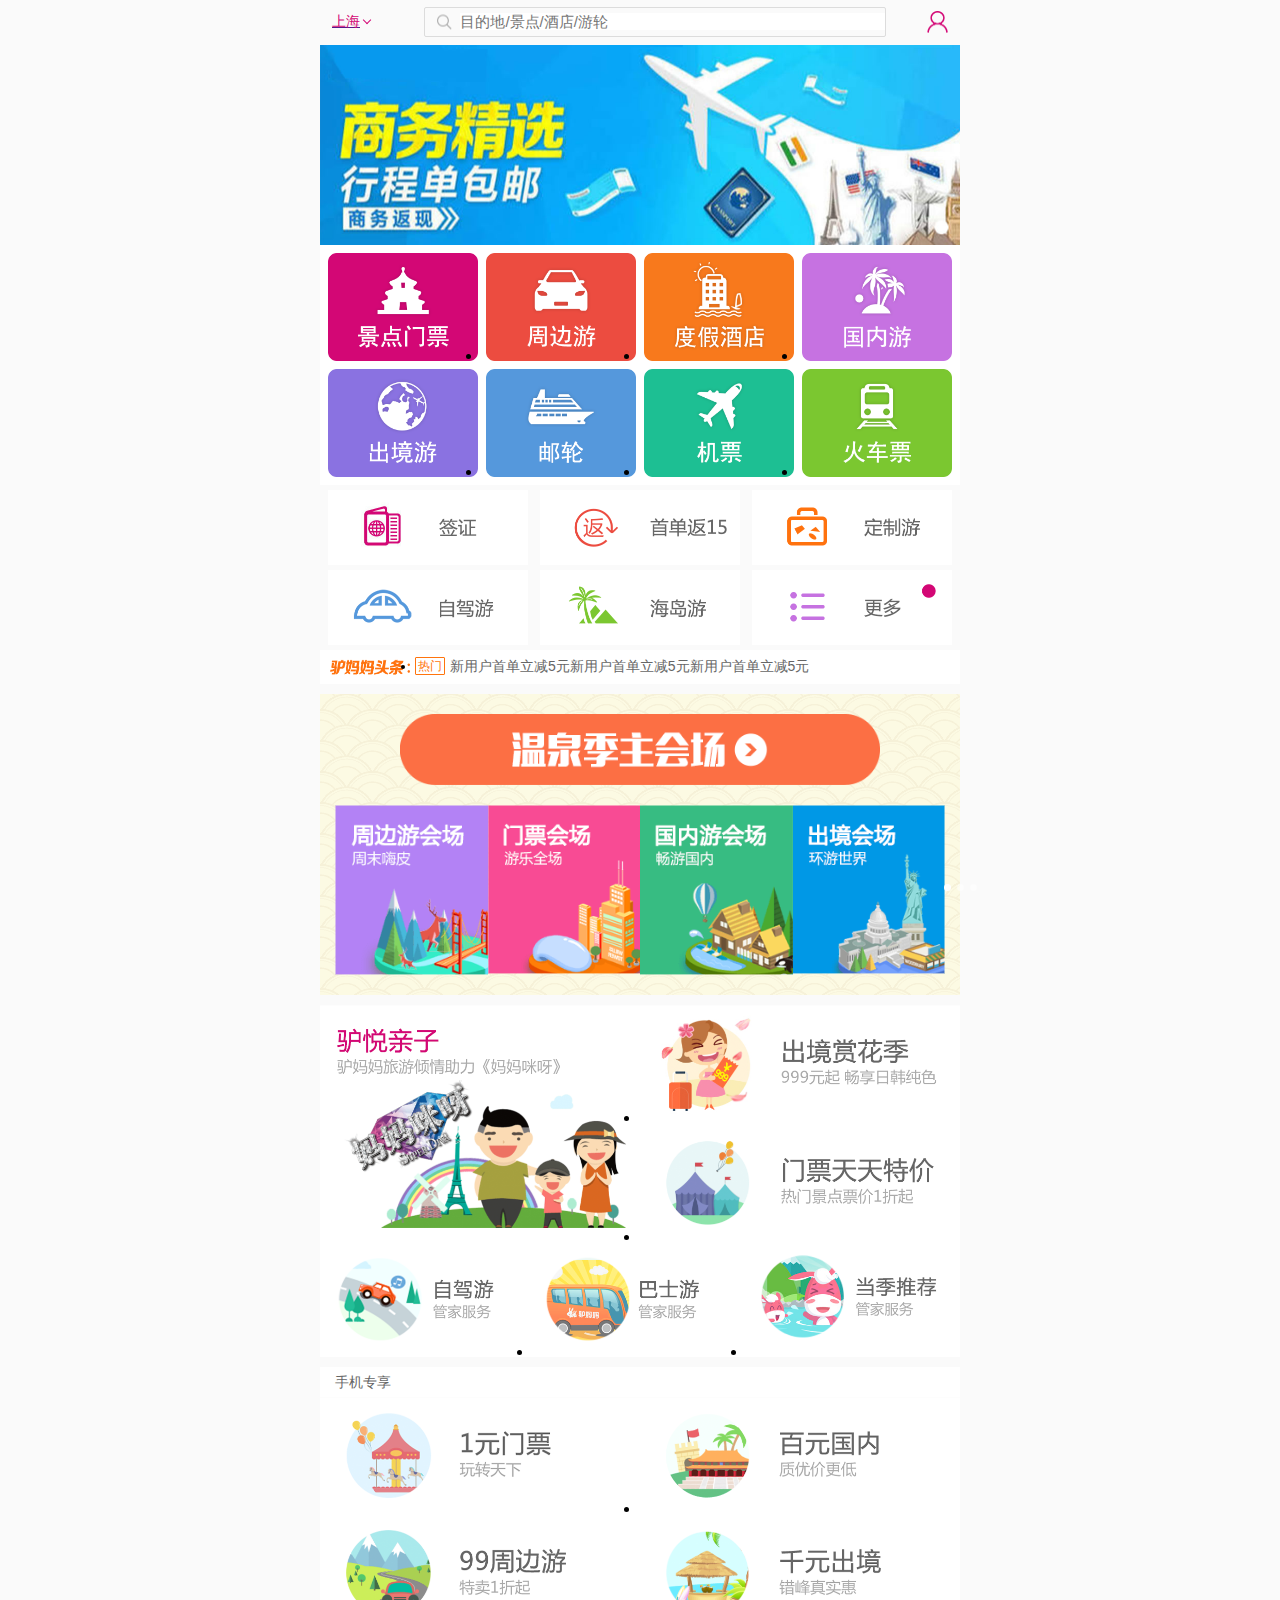
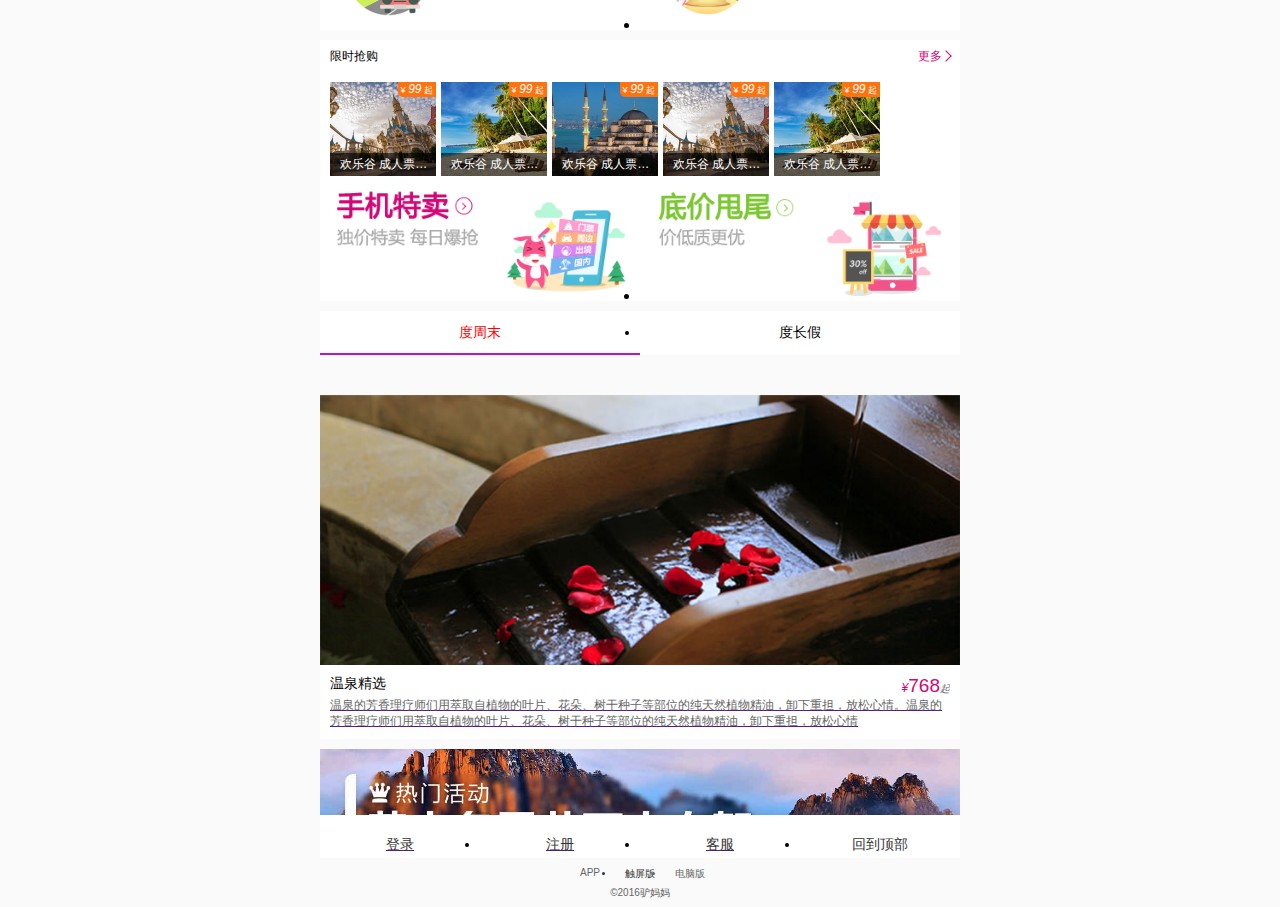
<file: index.html>
<!DOCTYPE HTML>
<html>
<head>
    <meta charset="utf-8">
    <title>驴妈妈无线官网-景区门票_自助游_旅游度假_酒店预订</title>
    <meta name="Keywords" content="驴妈妈无线,景区门票,旅游度假"/>
    <meta name="Description" content="驴妈妈无线官网:支持手机快捷预订景区门票,自助游线路,全国酒店,豪华邮轮等各种旅游产品.(中国最领先的在线旅游预订服务商!)"/>
    <meta content="initial-scale=1.0,user-scalable=no,maximum-scale=1,width=device-width" name="viewport">
    <meta name="baidu-tc-cerfication" content="70e91d9156558b74286c45bf640cff9e"/>
    <meta name="apple-mobile-web-app-status-bar-style" content="blank"/>
    <meta http-equiv="Cache-Control" content="no-transform " />
    <meta http-equiv="Cache-Control" content="no-siteapp" />
    <link rel="alternate" type="application/vnd.wap.xhtml+xml" media="handheld" href="target"/>
    <link rel="apple-touch-icon" href="http://pic.lvmama.com/img/mobile/touch/img/lvmama_v1_png.png"/>
    <link rel="apple-touch-icon" sizes="72x72" href="http://pic.lvmama.com/img/mobile/touch/img/lvmama_v1_png.png"/>
    <link rel="apple-touch-icon" sizes="114x114" href="http://pic.lvmama.com/img/mobile/touch/img/lvmama_v1_png.png"/>
    <link rel="apple-touch-icon" sizes="144x144" href="http://pic.lvmama.com/img/mobile/touch/img/lvmama_v1_png.png"/>
    <link rel="stylesheet" href="http://pic.lvmama.com/mobile/css/v7/static/global.css?v=20150319">
    <link rel="stylesheet" href="js/plugins/lazyLoad/1.0/code.min.css">
    <link rel="stylesheet" href="css/index.css">
</head>
<body>
    <div id="content">
        <div class="index-header">
            <div class="address">
                <a href=""><span>上海</span></a>
            </div>
            <div class="search">
                <input type="text" placeholder="目的地/景点/酒店/游轮">
            </div>            
            <div class="myself">
                <a href=""><span></span></a>
            </div>
        </div>
        <div class="banner">
            <div class="swiper-main" >
                <div class="swiper-container swiper-container1" id="mySwipe">
                    <div class="swiper-wrapper">
                        <div class="swiper-slide">
                            <a href="javascript;">
                                <div class="img-wrap"><img src="img/banner.jpg" alt=""></div>
                            </a>
                        </div>
                        <div class="swiper-slide">
                            <a href="javascript;">
                                <div class="img-wrap"><img src="img/banner.jpg" alt=""></div>
                            </a>
                        </div>
                        <div class="swiper-slide" >
                            <a href="javascript;">
                                <div class="img-wrap"><img src="img/banner.jpg" alt=""></div>
                            </a>
                        </div>
                    </div>
                </div>
                <div class="pagination"></div>
            </div>
        </div>
        <section class="index">
            <div class="fenlei1 bd">
                <ul>
                    <li><a href=""><img src="img/fenlei1-1.png" alt=""></a></li>
                    <li><a href=""><img src="img/fenlei1-2.png" alt=""></a></li>
                    <li><a href=""><img src="img/fenlei1-3.png" alt=""></a></li>
                    <li><a href=""><img src="img/fenlei1-4.png" alt=""></a></li>
                    <li><a href=""><img src="img/fenlei1-5.png" alt=""></a></li>
                    <li><a href=""><img src="img/fenlei1-6.png" alt=""></a></li>
                    <li><a href=""><img src="img/fenlei1-7.png" alt=""></a></li>
                    <li><a href=""><img src="img/fenlei1-8.png" alt=""></a></li>
                </ul>
            </div>
            <div class="fenlei2">
                <ul>
                    <li><a href=""><img src="img/fenlei2-1.png" alt=""></a></li>
                    <li><a href=""><img src="img/fenlei2-2.png" alt=""></a></li>
                    <li><a href=""><img src="img/fenlei2-3.png" alt=""></a></li>
                    <li><a href=""><img src="img/fenlei2-4.png" alt=""></a></li>
                    <li><a href=""><img src="img/fenlei2-5.png" alt=""></a></li>
                    <li class="more"><a href="more.html"><img src="img/fenlei2-6.png" alt=""></a></li>
                </ul>
            </div>
            <div class="toutiao bd">
                <img src="img/toutiao.png" alt="">                              
                <div class="scroll-bar" id="box">
                    <ul>
                        <li><a href=""><span>热门</span><p>新用户首单立减5元新用户首单立减5元新用户首单立减5元</p></a></li>
                        <li><a href=""><span>推荐</span><p>新用户首单立减5元新用户首单立减5元</p></a></li>
                        <li><a href=""><span>最新</span><p>新用户首单立减5元新用户首单立减5元新用户首单立减5元</p></a></li>
                        <li><a href=""><span>推荐</span><p>新用户首单立减5元新用户首单立减5元</p></a></li>
                        <li><a href=""><span>最新</span><p>新用户首单立减5元</p></a></li>
                        <li><a href=""><span>推荐</span><p>新用户首单立减5元新用户首单立减5元</p></a></li>
                        <li><a href=""><span>活动</span><p>新用户首单立减5元</p></a></li>
                        <li><a href=""><span>推荐</span><p>新用户首单立减5元新用户首单立减5元</p></a></li>
                    </ul>
                </div>
            </div>
        </section>

        <div class="huichang bd">
            <!-- <div class="show1">
                <div class="main-huichang"><a href=""><img src="img/wqhc1.png" alt=""></a></div>                
            </div> -->
            <!-- <div class="show2">
                <div class="main-huichang"><a href=""><img src="img/wqhc2.png" alt=""></a></div>
                <div class="branch-huichang">
                    <a href=""><img src="img/huichang2-1.png"></a>
                    <a href=""><img src="img/huichang2-2.png"></a>
                </div>                
            </div> -->
            <div class="show3">
                <div class="main-huichang"><a href=""><img src="img/wqhc2.png" alt=""></a></div>
                <div class="branch-huichang">
                    <a href=""><img src="img/huichang1-1.png"></a>
                    <a href=""><img src="img/huichang1-2.png"></a>
                    <a href=""><img src="img/huichang1-3.png"></a>
                    <a href=""><img src="img/huichang1-4.png"></a>
                </div>                
            </div>
        </div>
        <div class="custom-module bd">
            <ul class="top-module bd">
                <li class="bd"><a href=""><div class="img-wrap"><img src="img/md2-1.png" alt=""></div></a></li>
                <li class="bd"><a href=""><div class="img-wrap"><img src="img/md2-2.png" alt=""></div></a></li>
                <li class="bd"><a href=""><div class="img-wrap"><img src="img/md2-3.png" alt=""></div></a></li>
            </ul>
            <ul class="bottom-module">
                <li class="bd"><a href=""><div class="img-wrap"><img src="img/md2-4.png" alt=""></div></a></li>
                <li class="bd"><a href=""><div class="img-wrap"><img src="img/md2-5.png" alt=""></div></a></li>
                <li class="bd"><a href=""><div class="img-wrap"><img src="img/md2-6.png" alt=""></div></a></li>
            </ul>
        </div>
        <div class="mp-vip bd">
            <div class="title bd">手机专享</div>
            <ul>
                <li class="bd"><a href=""><div class="img-wrap"><img src="img/md1-1.png" alt=""></div></a></li>
                <li class="bd"><a href=""><div class="img-wrap"><img src="img/md1-2.png" alt=""></div></a></li>
                <li class="bd"><a href=""><div class="img-wrap"><img src="img/md1-3.png" alt=""></div></a></li>
                <li class="bd"><a href=""><div class="img-wrap"><img src="img/md1-4.png" alt=""></div></a></li>
            </ul>
        </div>
        <div class="qianggou">
            <div class="title bd">
                <p>限时抢购</p>
                <a href=""><span>更多</span></a>
            </div>
            <div class="custom">
                <div class="prd-list">
                    <div class="huadong">
                        <a href="">
                            <div class="img-wrap"><img src="img/qianggou1.png" alt=""></div>
                            <div class="price">&yen;&nbsp;<i>99</i>&nbsp;<span>起</span></div>
                            <div class="name">欢乐谷 成人票成人票成人票</div>
                        </a>
                        <a href="">
                            <div class="img-wrap"><img src="img/qianggou2.png" alt=""></div>
                            <div class="price">&yen;&nbsp;<i>99</i>&nbsp;<span>起</span></div>
                            <div class="name">欢乐谷 成人票成人票成人票</div>
                        </a>
                        <a href="">
                            <div class="img-wrap"><img src="img/qianggou3.png" alt=""></div>
                            <div class="price">&yen;&nbsp;<i>99</i>&nbsp;<span>起</span></div>
                            <div class="name">欢乐谷 成人票成人票成人票</div>
                        </a>
                        <a href="">
                            <div class="img-wrap"><img src="img/qianggou1.png" alt=""></div>
                            <div class="price">&yen;&nbsp;<i>99</i>&nbsp;<span>起</span></div>
                            <div class="name">欢乐谷 成人票成人票成人票</div>
                        </a>
                        <a href="">
                            <div class="img-wrap"><img src="img/qianggou2.png" alt=""></div>
                            <div class="price">&yen;&nbsp;<i>99</i>&nbsp;<span>起</span></div>
                            <div class="name">欢乐谷 成人票成人票成人票</div>
                        </a>
                    </div>                    
                </div>
            </div>
            <div class="hot-activity bd">
                <ul>
                    <li class="bd"><a href=""><div class="img-wrap"><img src="img/hot1.png" alt=""></div></a></li>
                    <li class="bd"><a href=""><div class="img-wrap"><img src="img/hot2.png" alt=""></div></a></li>
                </ul>
            </div>
        </div>
        <div class="tablist bd">
            <nav>
                <ul class="tab-title">
                    <li id="weekend" class="tab_style"><span>度周末</span></li>
                    <li id="holiday"><span>度长假</span></li>
                </ul>
            </nav>
            <section>
                <article class="tabChange" id="show_week">
                    <a href="">
                        <div class="pro-module bd">
                            <div class="img-wrap">
                                <img src="img/prd1.jpg" alt="" data-lazy-url="img/prd1.jpg">
                            </div>
                            <div class="msg">
                                <div class="summary">
                                    <p>温泉精选</p>
                                    <span><i>&yen;</i>768<i>起</i></span>
                                </div>
                                <p class="bewrite">温泉的芳香理疗师们用萃取自植物的叶片、花朵、树干种子等部位的纯天然植物精油，卸下重担，放松心情。温泉的芳香理疗师们用萃取自植物的叶片、花朵、树干种子等部位的纯天然植物精油，卸下重担，放松心情</p>
                            </div>
                        </div>
                    </a>
                    <a href="">
                        <div class="pro-module bd">
                            <div class="img-wrap">
                                <img src="img/prd2.jpg" alt="" data-lazy-url="img/prd2.jpg">
                            </div>
                            <div class="msg">
                                <div class="summary">
                                    <p>温泉精选</p>
                                    <span><i>&yen;</i>768<i>起</i></span>
                                </div>
                                <p class="bewrite">温泉的芳香理疗师们用萃取自植物的叶片、花朵、树干种子等部位的纯天然植物精油，卸下重担，放松心情。温泉的芳香理疗师们用萃取自植物的叶片、花朵、树干种子等部位的纯天然植物精油，卸下重担，放松心情</p>
                            </div>
                        </div>
                    </a>
                </article>
                <article class="tabChange hidden" id="show_holiday">
                    <a href="">
                        <div class="pro-module bd">
                            <div class="img-wrap">
                                <img src="img/prd1.jpg" alt="" data-lazy-url="img/prd1.jpg">
                            </div>
                            <div class="msg">
                                <div class="summary">
                                    <p>温泉精选</p>
                                    <span><i>&yen;</i>768<i>起</i></span>
                                </div>
                                <p class="bewrite">温泉的芳香理疗师们用萃取自植物的叶片、花朵、树干种子等部位的纯天然植物精油，卸下重担，放松心情。温泉的芳香理疗师们用萃取自植物的叶片、花朵、树干种子等部位的纯天然植物精油，卸下重担，放松心情</p>
                            </div>
                        </div>
                    </a>
                    <a href="">
                        <div class="pro-module bd">
                            <div class="img-wrap">
                                <img src="img/prd2.jpg" alt="" data-lazy-url="img/prd2.jpg">
                            </div>
                            <div class="msg">
                                <div class="summary">
                                    <p>温泉精选</p>
                                    <span><i>&yen;</i>768<i>起</i></span>
                                </div>
                                <p class="bewrite">温泉的芳香理疗师们用萃取自植物的叶片、花朵、树干种子等部位的纯天然植物精油，卸下重担，放松心情。温泉的芳香理疗师们用萃取自植物的叶片、花朵、树干种子等部位的纯天然植物精油，卸下重担，放松心情</p>
                            </div>
                        </div>
                    </a>
                </article>   
            </section>
        </div>
        <div class="index-footer bd">
            <ul class="list bd">
                <li><a href=""><span class="bd">登录</span></a></li>
                <li><a href=""><span class="bd">注册</span></a></li>
                <li><a href=""><span class="bd">客服</span></a></li>
                <li><span class="top">回到顶部</span></li>
            </ul>
            <div class="other">
                <ul>
                    <li class="bd">APP</li>
                    <li class="bd">触屏版</li>
                    <li>电脑版</li>
                </ul>
                <p>&copy;2016驴妈妈</p>
            </div>
        </div>
    </div>
    <script type="text/javascript" src="js/plugins/swipe/1.0/build.min.js"></script>
    <script type="text/javascript" src="js/plugins/lazyLoad/1.0/build.min.js"></script>
    <script type="text/javascript" src="js/index.js"></script>
</body>
</html>
</file>
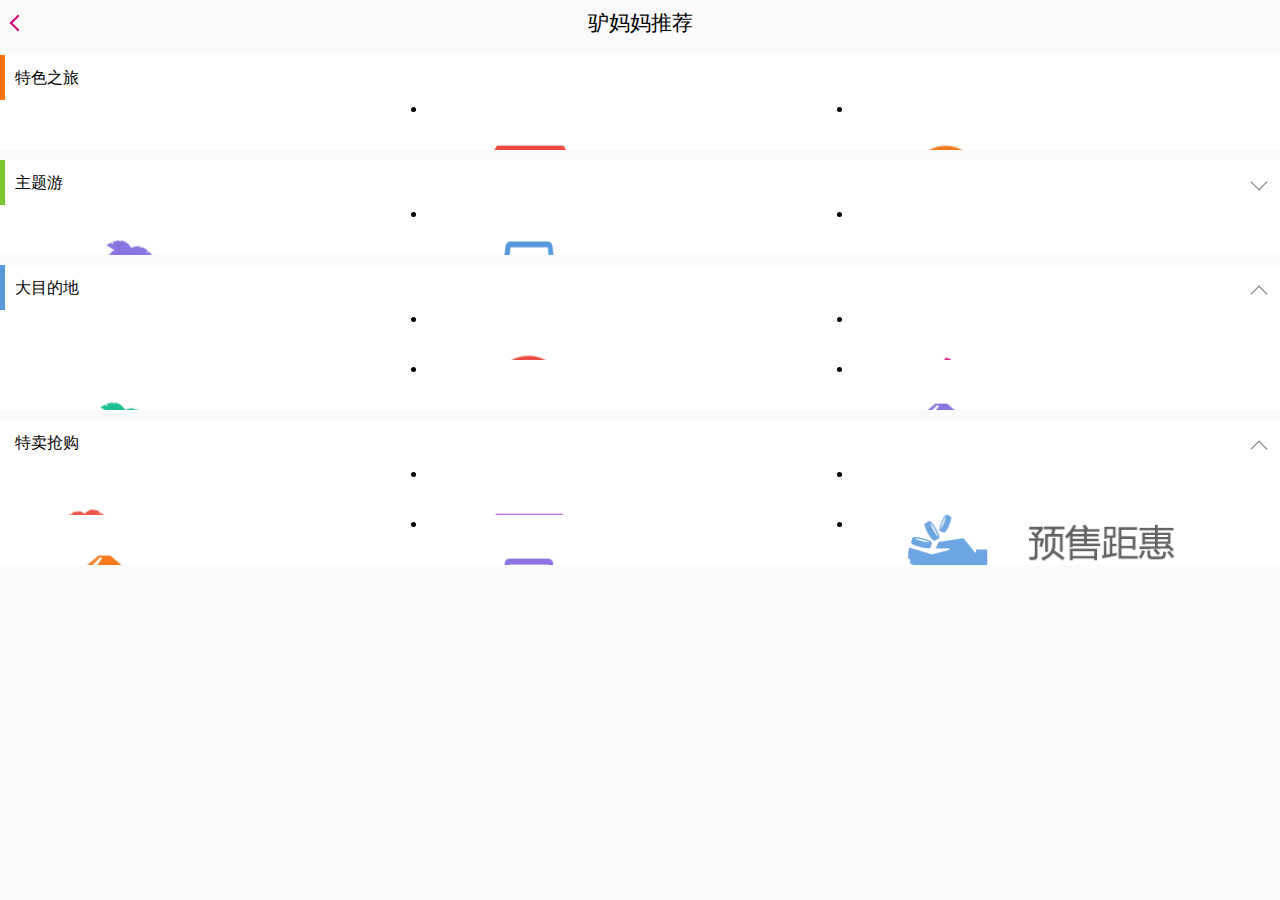
<file: more.html>
<!DOCTYPE HTML>
<html>
<head>
    <meta charset="utf-8">
    <title>驴妈妈无线官网-景区门票_自助游_旅游度假_酒店预订</title>
    <meta name="Keywords" content="驴妈妈无线,景区门票,旅游度假"/>
    <meta name="Description" content="驴妈妈无线官网:支持手机快捷预订景区门票,自助游线路,全国酒店,豪华邮轮等各种旅游产品.(中国最领先的在线旅游预订服务商!)"/>
    <meta content="initial-scale=1.0,user-scalable=no,maximum-scale=1,width=device-width" name="viewport">
    <meta name="baidu-tc-cerfication" content="70e91d9156558b74286c45bf640cff9e"/>
    <meta name="apple-mobile-web-app-status-bar-style" content="blank"/>
    <meta http-equiv="Cache-Control" content="no-transform " />
    <meta http-equiv="Cache-Control" content="no-siteapp" />
    <link rel="alternate" type="application/vnd.wap.xhtml+xml" media="handheld" href="target"/>
    <link rel="apple-touch-icon" href="http://pic.lvmama.com/img/mobile/touch/img/lvmama_v1_png.png"/>
    <link rel="apple-touch-icon" sizes="72x72" href="http://pic.lvmama.com/img/mobile/touch/img/lvmama_v1_png.png"/>
    <link rel="apple-touch-icon" sizes="114x114" href="http://pic.lvmama.com/img/mobile/touch/img/lvmama_v1_png.png"/>
    <link rel="apple-touch-icon" sizes="144x144" href="http://pic.lvmama.com/img/mobile/touch/img/lvmama_v1_png.png"/>
    <link rel="stylesheet" href="http://pic.lvmama.com/mobile/css/v7/static/global.css?v=20150319">
    <link rel="stylesheet" href="css/index.css">
</head>
<body>
    <div id="container" class="more">
        <div class="more-header bd">
            <span></span>
            <p>驴妈妈推荐</p>
        </div>
        <div class="plate bd">
            <div class="title">特色之旅</div>
            <ul class="list">
                <li class="bd"><img src="img/icon1-1.png" alt=""></li>
                <li class="bd"><img src="img/icon1-2.png" alt=""></li>
                <li class="bd"><img src="img/icon1-3.png" alt=""></li>
            </ul>
        </div>
        <div class="plate bd">
            <div class="title">主题游<span class="bottom-arrow"></span></div>
            <ul class="list">
                <li class="bd"><img src="img/icon2-1.png" alt=""></li>
                <li class="bd"><img src="img/icon2-2.png" alt=""></li>
                <li class="bd"><img src="img/icon2-3.png" alt=""></li>
            </ul>
        </div>
        <div class="plate bd">
            <div class="title">大目的地<span class="top-arrow"></span></div>
            <ul class="list">
                <li class="bd"><img src="img/icon3-1.png" alt=""></li>
                <li class="bd"><img src="img/icon3-2.png" alt=""></li>
                <li class="bd"><img src="img/icon3-3.png" alt=""></li>
                <li class="bd"><img src="img/icon3-4.png" alt=""></li>
                <li class="bd"><img src="img/icon3-5.png" alt=""></li>
                <li class="bd"><img src="img/icon3-6.png" alt=""></li>
            </ul>
        </div>
        <div class="plate bd">
            <div class="title">特卖抢购<span class="top-arrow"></span></div>
            <ul class="list">
                <li class="bd"><img src="img/icon4-1.png" alt=""></li>
                <li class="bd"><img src="img/icon4-2.png" alt=""></li>
                <li class="bd"><img src="img/icon4-3.png" alt=""></li>
                <li class="bd"><img src="img/icon4-4.png" alt=""></li>
                <li class="bd"><img src="img/icon4-5.png" alt=""></li>
                <li class="bd"></li>
            </ul>
        </div>
    </div>
</body>
</html>
</file>
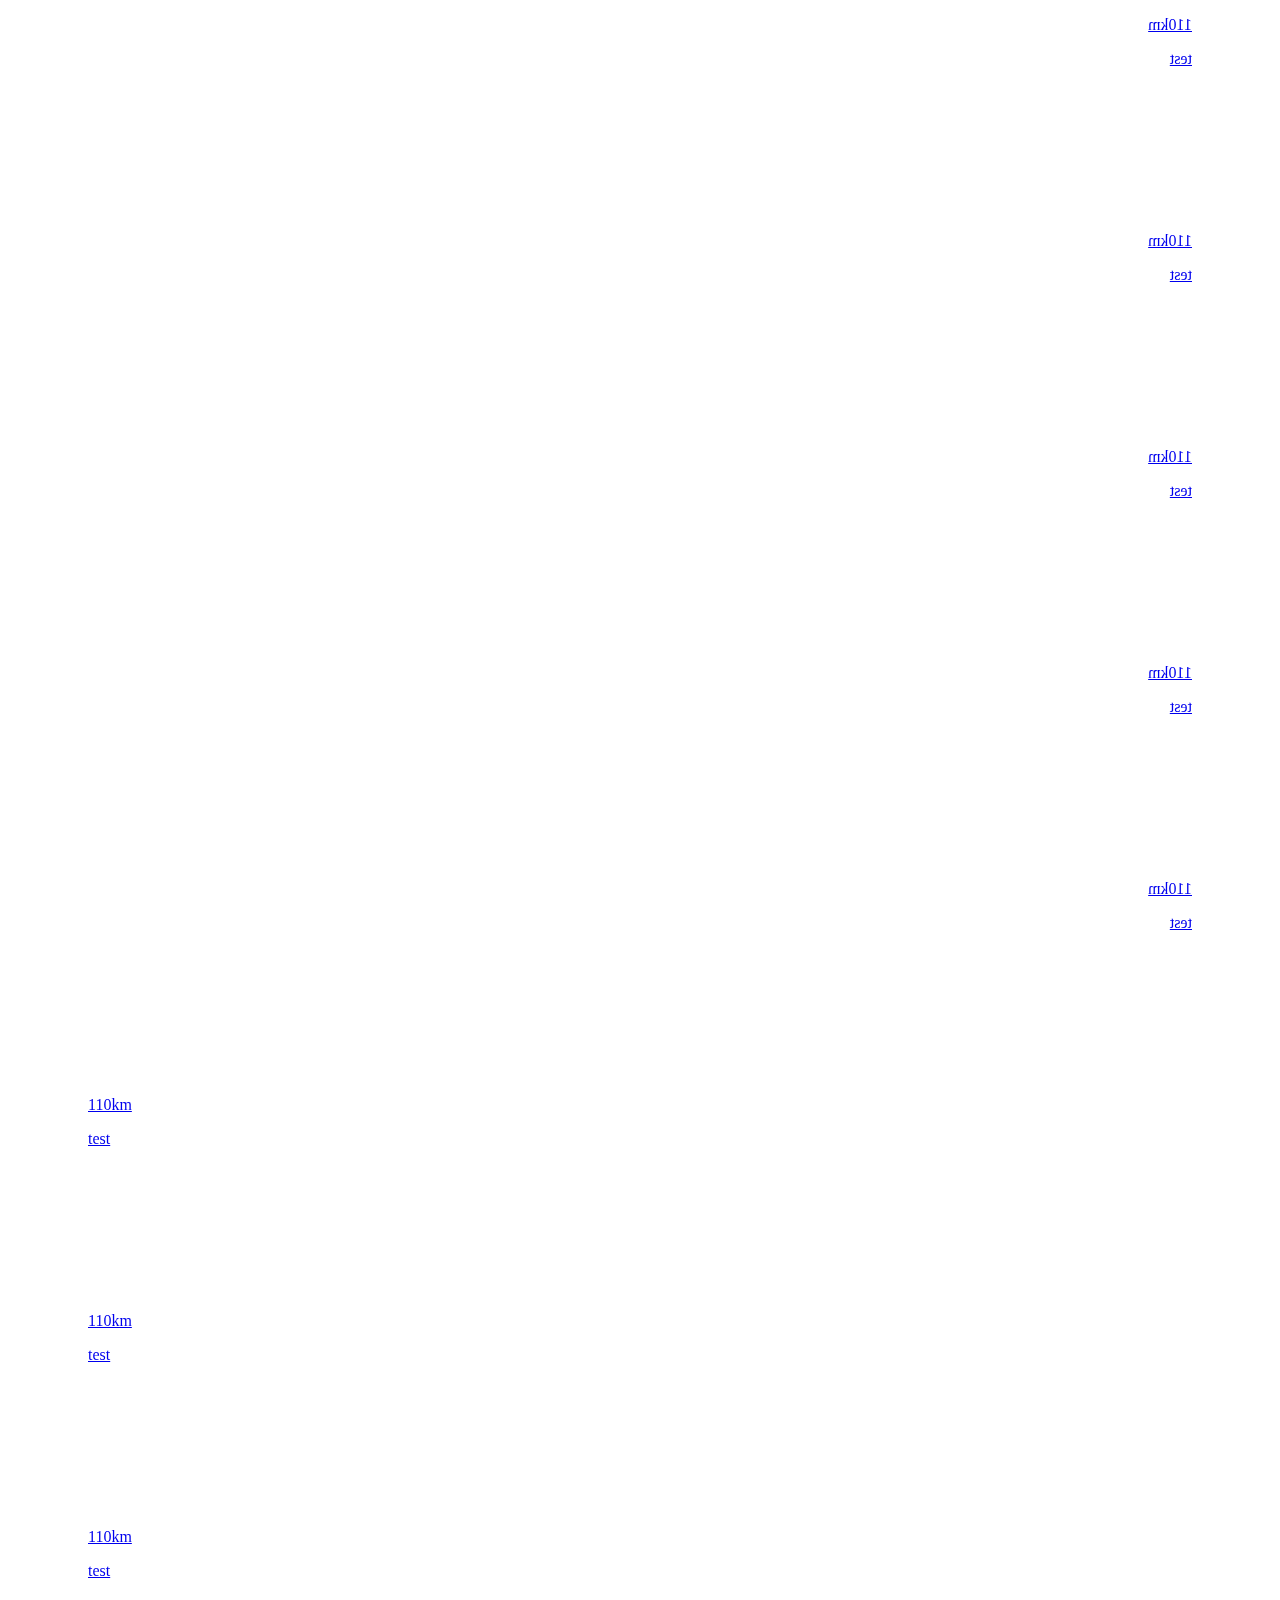
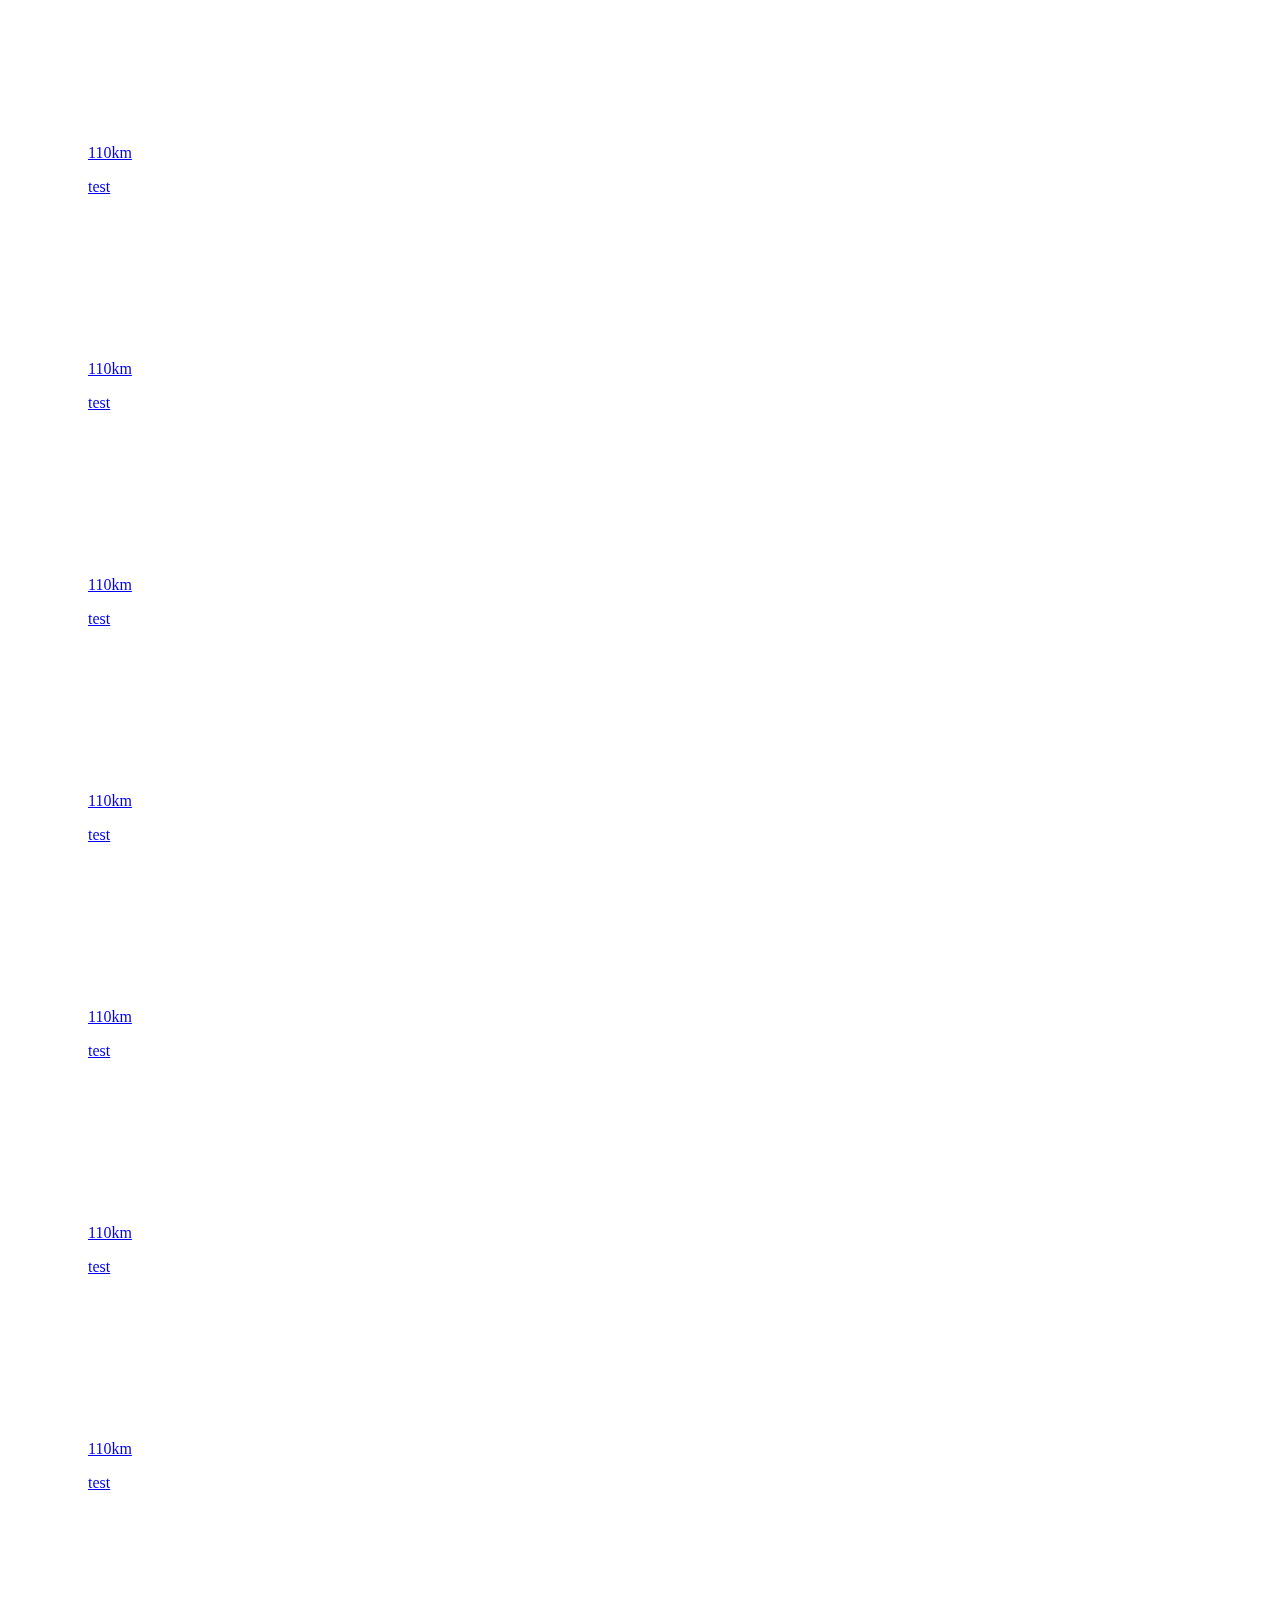
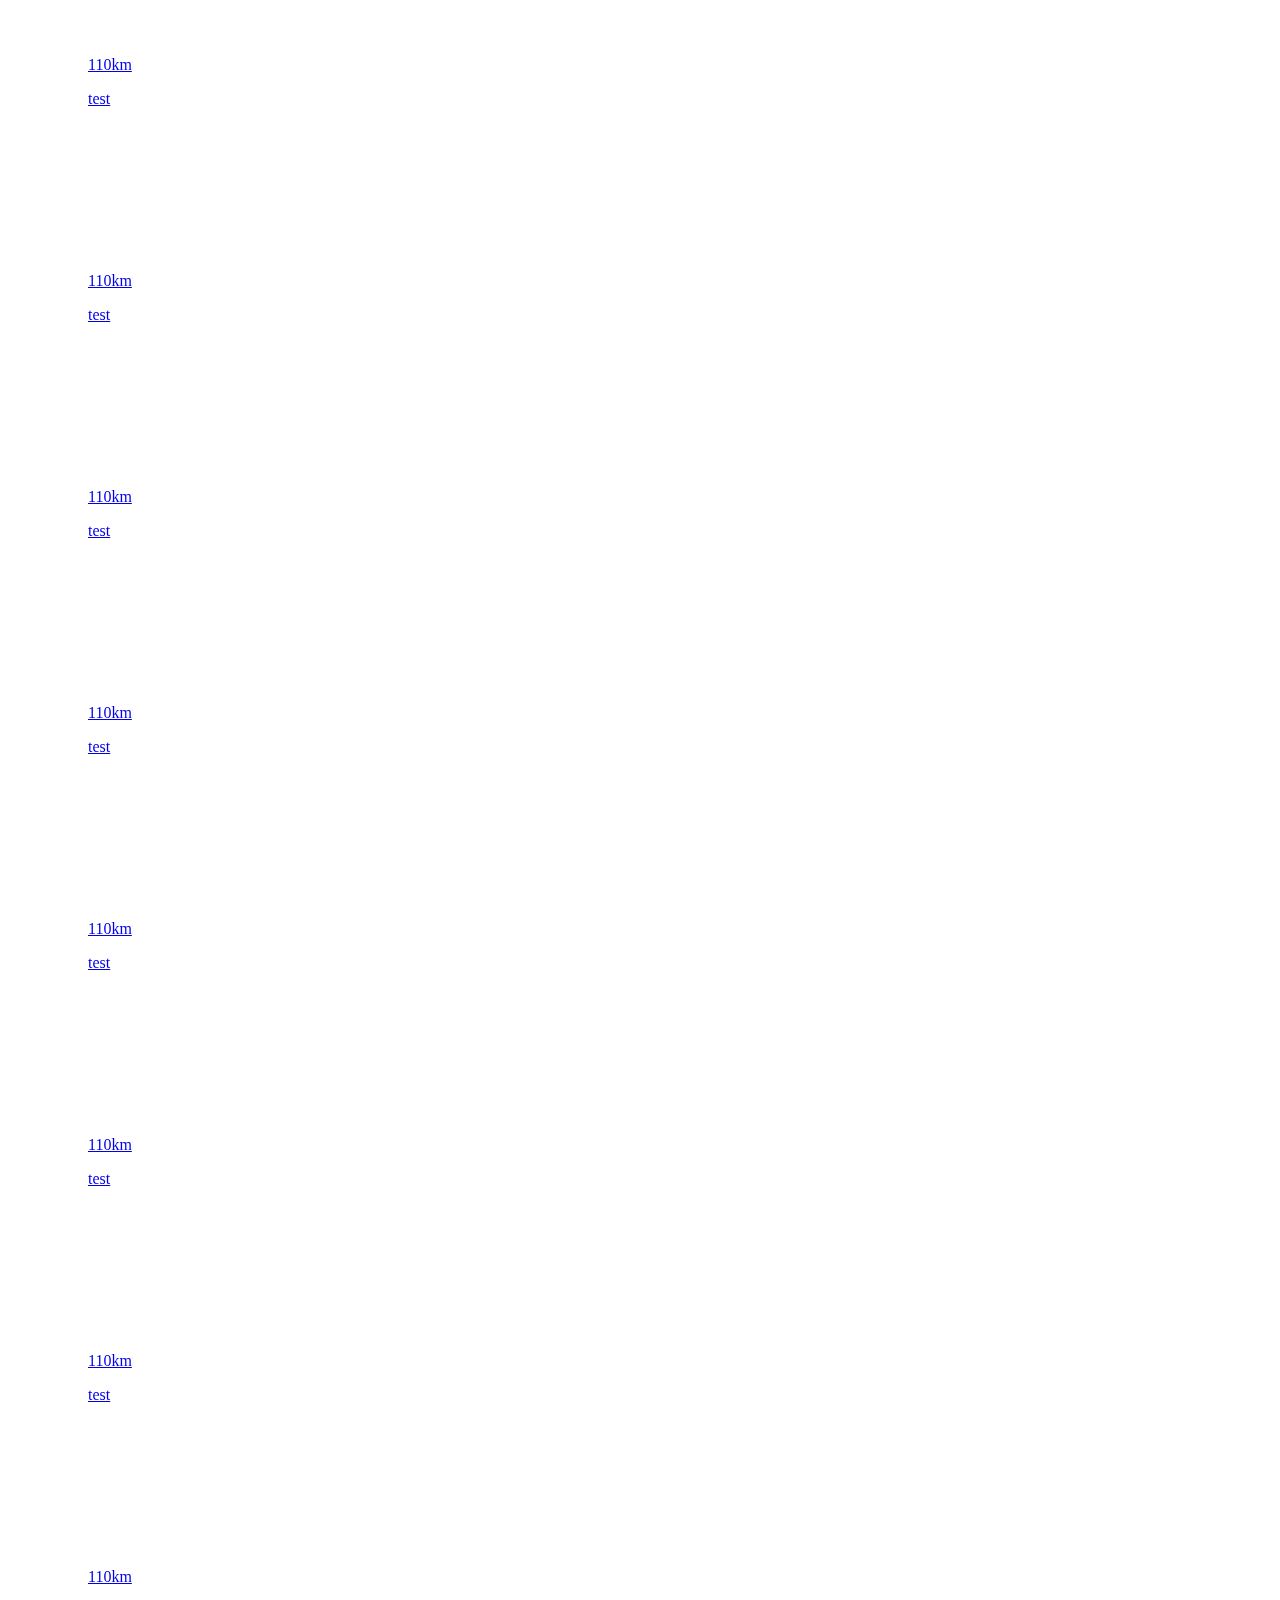
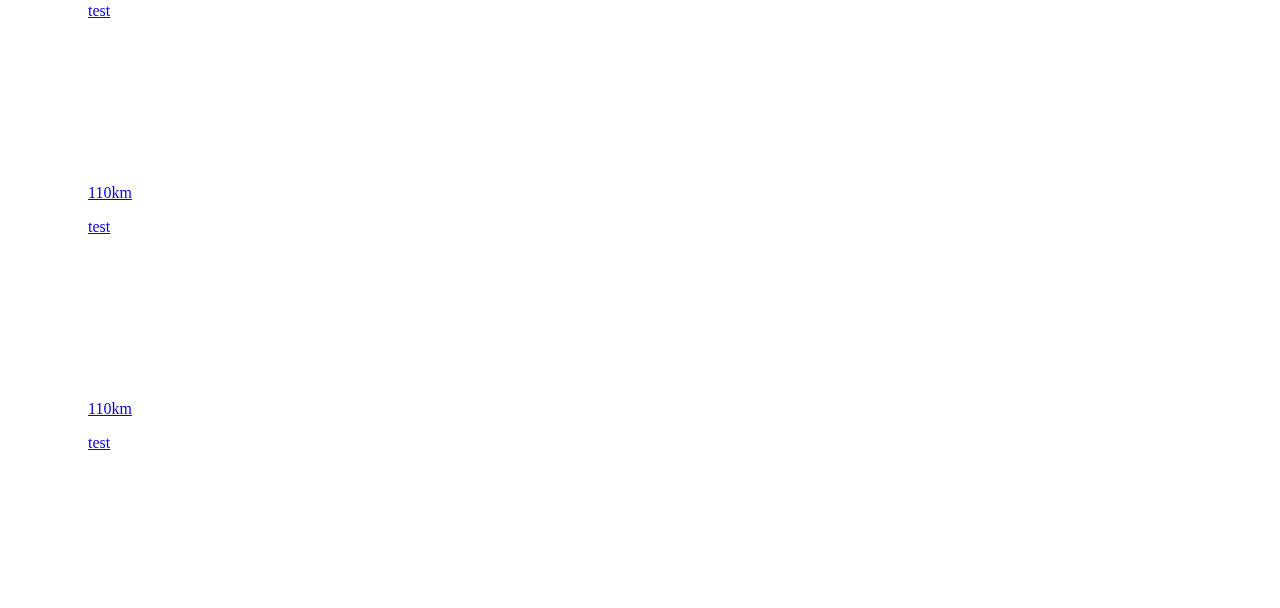
<file: js/plugins/lazyLoad/1.0/demo.html>
<!DOCTYPE HTML>
<html>
<head>
    <meta charset="utf-8">
    <title></title>
    <meta name="Keywords" content="驴妈妈无线,景区门票,旅游度假"/>
    <meta name="Description" content="驴妈妈无线官网:支持手机快捷预订景区门票,自助游线路,全国酒店,豪华邮轮等各种旅游产品.(中国最领先的在线旅游预订服务商!)"/>
    <meta content="initial-scale=1.0,user-scalable=no,maximum-scale=1,width=device-width" name="viewport">
    <link rel="alternate" type="application/vnd.wap.xhtml+xml" media="handheld" href="target"/>
    <link rel="apple-touch-icon" href="http://pic.lvmama.com/img/mobile/touch/img/lvmama_v1_png.png"/>
    <link rel="apple-touch-icon" sizes="72x72" href="http://pic.lvmama.com/img/mobile/touch/img/lvmama_v1_png.png"/>
    <link rel="apple-touch-icon" sizes="114x114" href="http://pic.lvmama.com/img/mobile/touch/img/lvmama_v1_png.png"/>
    <link rel="apple-touch-icon" sizes="144x144" href="http://pic.lvmama.com/img/mobile/touch/img/lvmama_v1_png.png"/>
    <link rel="shortcut icon" href="http://www.lvmama.com/favicon.ico" type="image/x-icon">
    <meta http-equiv="pragma" content="no-cache">
    <meta http-equiv="Cache-Control" content="max-age=7200" />
    <meta http-equiv="expires" content="0">
    <script type="text/javascript" src="code.min.js"></script>
    <link rel="stylesheet"href="code.min.css" />
</head>
<body>
<div class="container">
    <div class="m-view-list">
        <ul id="grid" style="margin: 0 auto 0 auto;">
             <li>
                <a href="javascript:;" data-lazy-url='http://pic.lvmama.com/uploads/pc/place2/104401/1301299721056.jpg'  >
                    <div style="height:200px;width:50%;">
                        <p class="distance">110km</p>
                        <p>test</p>
                    </div>
                </a>
            </li>
            <li>
                <a href="javascript:;" data-lazy-url='http://pic.lvmama.com/uploads/pc/place2/104401/1301299721056.jpg'  >
                    <div style="height:200px;width:50%;">
                        <p class="distance">110km</p>
                        <p>test</p>
                    </div>
                </a>
            </li>
            <li>
                <a href="javascript:;" data-lazy-url='http://pic.lvmama.com/uploads/pc/place2/104401/1301299721056.jpg'  >
                    <div style="height:200px;width:50%;">
                        <p class="distance">110km</p>
                        <p>test</p>
                    </div>
                </a>
            </li>
            <li>
                <a href="javascript:;" data-lazy-url='http://pic.lvmama.com/uploads/pc/place2/104401/1301299721056.jpg'  >
                    <div style="height:200px;width:50%;">
                        <p class="distance">110km</p>
                        <p>test</p>
                    </div>
                </a>
            </li>
            <li>
                <a href="javascript:;" data-lazy-url='http://pic.lvmama.com/uploads/pc/place2/104401/1301299721056.jpg'  >
                    <div style="height:200px;width:50%;">
                        <p class="distance">110km</p>
                        <p>test</p>
                    </div>
                </a>
            </li>
            <li>
                <a href="javascript:;" data-lazy-url='http://pic.lvmama.com/uploads/pc/place2/104401/1301299721056.jpg'  >
                    <div style="height:200px;width:50%;">
                        <p class="distance">110km</p>
                        <p>test</p>
                    </div>
                </a>
            </li>
            <li>
                <a href="javascript:;" data-lazy-url='http://pic.lvmama.com/uploads/pc/place2/104401/1301299721056.jpg'  >
                    <div style="height:200px;width:50%;">
                        <p class="distance">110km</p>
                        <p>test</p>
                    </div>
                </a>
            </li>
            <li>
                <a href="javascript:;" data-lazy-url='http://pic.lvmama.com/uploads/pc/place2/104401/1301299721056.jpg'  >
                    <div style="height:200px;width:50%;">
                        <p class="distance">110km</p>
                        <p>test</p>
                    </div>
                </a>
            </li>
            <li>
                <a href="javascript:;" data-lazy-url='http://pic.lvmama.com/uploads/pc/place2/104401/1301299721056.jpg'  >
                    <div style="height:200px;width:50%;">
                        <p class="distance">110km</p>
                        <p>test</p>
                    </div>
                </a>
            </li>
            <li>
                <a href="javascript:;" data-lazy-url='http://pic.lvmama.com/uploads/pc/place2/104401/1301299721056.jpg'  >
                    <div style="height:200px;width:50%;">
                        <p class="distance">110km</p>
                        <p>test</p>
                    </div>
                </a>
            </li>
            <li>
                <a href="javascript:;" data-lazy-url='http://pic.lvmama.com/uploads/pc/place2/104401/1301299721056.jpg'  >
                    <div style="height:200px;width:50%;">
                        <p class="distance">110km</p>
                        <p>test</p>
                    </div>
                </a>
            </li>
            <li>
                <a href="javascript:;" data-lazy-url='http://pic.lvmama.com/uploads/pc/place2/104401/1301299721056.jpg'  >
                    <div style="height:200px;width:50%;">
                        <p class="distance">110km</p>
                        <p>test</p>
                    </div>
                </a>
            </li>
            <li>
                <a href="javascript:;" data-lazy-url='http://pic.lvmama.com/uploads/pc/place2/104401/1301299721056.jpg'  >
                    <div style="height:200px;width:50%;">
                        <p class="distance">110km</p>
                        <p>test</p>
                    </div>
                </a>
            </li>
            <li>
                <a href="javascript:;" data-lazy-url='http://pic.lvmama.com/uploads/pc/place2/104401/1301299721056.jpg'  >
                    <div style="height:200px;width:50%;">
                        <p class="distance">110km</p>
                        <p>test</p>
                    </div>
                </a>
            </li>
            <li>
                <a href="javascript:;" data-lazy-url='http://pic.lvmama.com/uploads/pc/place2/104401/1301299721056.jpg'  >
                    <div style="height:200px;width:50%;">
                        <p class="distance">110km</p>
                        <p>test</p>
                    </div>
                </a>
            </li>
            <li>
                <a href="javascript:;" data-lazy-url='http://pic.lvmama.com/uploads/pc/place2/104401/1301299721056.jpg'  >
                    <div style="height:200px;width:50%;">
                        <p class="distance">110km</p>
                        <p>test</p>
                    </div>
                </a>
            </li>
            <li>
                <a href="javascript:;" data-lazy-url='http://pic.lvmama.com/uploads/pc/place2/104401/1301299721056.jpg'  >
                    <div style="height:200px;width:50%;">
                        <p class="distance">110km</p>
                        <p>test</p>
                    </div>
                </a>
            </li>
            <li>
                <a href="javascript:;" data-lazy-url='http://pic.lvmama.com/uploads/pc/place2/104401/1301299721056.jpg'  >
                    <div style="height:200px;width:50%;">
                        <p class="distance">110km</p>
                        <p>test</p>
                    </div>
                </a>
            </li>
            <li>
                <a href="javascript:;" data-lazy-url='http://pic.lvmama.com/uploads/pc/place2/104401/1301299721056.jpg'  >
                    <div style="height:200px;width:50%;">
                        <p class="distance">110km</p>
                        <p>test</p>
                    </div>
                </a>
            </li>
            <li>
                <a href="javascript:;" data-lazy-url='http://pic.lvmama.com/uploads/pc/place2/104401/1301299721056.jpg'  >
                    <div style="height:200px;width:50%;">
                        <p class="distance">110km</p>
                        <p>test</p>
                    </div>
                </a>
            </li>
            <li>
                <a href="javascript:;" data-lazy-url='http://pic.lvmama.com/uploads/pc/place2/104401/1301299721056.jpg'  >
                    <div style="height:200px;width:50%;">
                        <p class="distance">110km</p>
                        <p>test</p>
                    </div>
                </a>
            </li>
            <li>
                <a href="javascript:;" data-lazy-url='http://pic.lvmama.com/uploads/pc/place2/104401/1301299721056.jpg'  >
                    <div style="height:200px;width:50%;">
                        <p class="distance">110km</p>
                        <p>test</p>
                    </div>
                </a>
            </li>
            <li>
                <a href="javascript:;" data-lazy-url='http://pic.lvmama.com/uploads/pc/place2/104401/1301299721056.jpg'  >
                    <div style="height:200px;width:50%;">
                        <p class="distance">110km</p>
                        <p>test</p>
                    </div>
                </a>
            </li>
            <li>
                <a href="javascript:;" data-lazy-url='http://pic.lvmama.com/uploads/pc/place2/104401/1301299721056.jpg'  >
                    <div style="height:200px;width:50%;">
                        <p class="distance">110km</p>
                        <p>test</p>
                    </div>
                </a>
            </li>
            <li>
                <a href="javascript:;" data-lazy-url='http://pic.lvmama.com/uploads/pc/place2/104401/1301299721056.jpg'  >
                    <div style="height:200px;width:50%;">
                        <p class="distance">110km</p>
                        <p>test</p>
                    </div>
                </a>
            </li>
        </ul>
    </div>
</div>
<script type="text/javascript" >
var grid = document.getElementById('grid');
var lazyGrid = AnimOnScroll(grid, {
    // minDuration: 0.4,
    // maxDuration: 0.7,
    viewportFactor: 0.1,
    effect: 'effect-7'
});
</script>
</body>
</html>
</file>
<file: css/index.css>
*{margin: 0;padding: 0; box-sizing: border-box; -webkit-box-sizing: border-box;}
.img{
	width: 100% !important; display: block;
	-webkit-transform:none !important;
}
.fenlei1 img{
	width: 100%;
	/*margin: 0 auto;*/
	/*margin-top: 10%;*/
	-webkit-transform:scale(.5);
	transition: 0.5s;
}

img { width: 100%;display: block; }
input,button{ border: none; border-radius: 0;}
html { font-family: "microsoft yahei", "Arial"; -webkit-text-size-adjust: 100%; text-size-adjust: 100%; width: 100%; height: 100%; /*font-size: 62.5%;*/}
body { min-width: 320px; background: #fafafa; width: 100%; height: 100%;
    tap-highlight-color: rgba(0,0,0,0); 
    focus-focus-ring-color: rgba(0, 0, 0, 0); 
    -webkit-tap-highlight-color: rgba(0,0,0,0); 
    -webkit-focus-ring-color: rgba(0, 0, 0, 0);}
#content{ max-width:640px; margin:0 auto; width: 100%; height: 100%;}
.swiper-main{ max-height: none;}

.swiper-slide{ overflow: hidden; background: none;}
/*.swiper-slide img{ height: 100%;}*/
.bd{ border-image: url([data-uri]) 2 stretch; border-width: 0;}

/*头部样式*/
.index-header{ height: 45px; padding: 7px 12px; overflow: hidden;}
.index-header .address{ float: left; width: 15%; margin-top: 5px;}
.index-header .address span{ font-size: 14px; color: #d30775; position: relative;}
.index-header .address span:after{ content:""; width: 5px; height: 5px; border-top: 1px solid #d30775; border-right: 1px solid #d30775; 
	-webkit-transform:rotate(135deg); transform:rotate(135deg); position: absolute; top: 4px; right: -10px;}	
.index-header .search{ border: 1px solid #dcdcdc; border-radius: 2px; float: left; width: 75%; height: 30px; line-height: 28px; padding-left: 35px; position: relative;}
.index-header .search input{ color: #aaa; font-size: 15px; width: 100%;}
.index-header .search input::-webkit-input-placeholder{ line-height: 18px;}
.index-header .search:before{ content:""; background: url(../img/fangdajing.png) 0 0 no-repeat;
	width: 15px; height: 15px; -webkit-background-size: 100% 100%; background-size: 100% 100%; position: absolute; left: 12px;
	top: 50%; -webkit-transform: translateY(-50%); transform: translateY(-50%);}
.index-header .myself{ float: right; width: 10%; margin-top: 4px;}
.index-header .myself span{ background: url(../img/pp.png) 0 0 no-repeat; width: 21px; height: 22px;
	-webkit-background-size: 100% 100%; background-size: 100% 100%; display: block; float: right;}

.img-wrap{ height: 0; background-size: 100px 100px!important;
	background: url(http://pic.lvmama.com/mobile/zt/3.0.0/img/loading.png) center center no-repeat;}

.banner .img-wrap{ padding-bottom: 31.32%; background-size: 150px 150px!important;}
.qianggou .custom .prd-list .huadong .img-wrap{ padding-bottom: 88.68%;}
.tablist .pro-module .img-wrap{ padding-bottom: 42.13%; background-size: 150px 150px!important;}
.custom-module .top-module li:first-child .img-wrap{ padding-bottom: 73.59%;}
.custom-module .top-module li .img-wrap{ padding-bottom: 36.92%;}
.custom-module .bottom-module li .img-wrap{ padding-bottom: 54%;}
.mp-vip ul li .img-wrap{ padding-bottom: 36.51%;}
.qianggou .hot-activity ul li .img-wrap{ padding-bottom: 38.93%;}

section .fenlei1{ overflow: hidden; padding: 8px 4px 0; background: #fff; border-bottom-width: 1px;}
section .fenlei1 ul li{ float: left; width: 25%; margin-bottom: 8px; padding: 0 4px;}

section .fenlei2{ margin: 5px 8px 0; overflow: hidden;}
section .fenlei2 ul li{ display: block; float: left; width: 32%; text-align: center; margin: 0 2% 5px 0; background: #fff;}
section .fenlei2 ul li:nth-child(3n){ margin-right: 0;}

section .toutiao{ padding:7px 10px; background: #fff; border-top-width: 1px; border-bottom-width: 1px; position: relative;}
section .toutiao img{ width: 80px; display: inline-block; vertical-align: middle; position: absolute; top: 50%;
	-webkit-transform:translateY(-50%); transform:translateY(-50%);}
section .toutiao .scroll-bar{ font-size: 12px; width: 100%; height: 20px;
    overflow: hidden; position: relative; margin-left: 10px; padding-left: 75px;}
section .toutiao .scroll-bar ul{ overflow: hidden; position: absolute; top: 0; left:0; width: 100%; padding-left: 75px;}
section .toutiao .scroll-bar ul li{ height: 40px;}
section .toutiao .scroll-bar ul li a{ display: block;}
section .toutiao .scroll-bar ul li span{ border: 1px solid #ff740d; border-radius: 1px; font-size: 12px; color: #ff740d; 
	width: 30px; height: 18px; line-height: 16px; display: inline-block; overflow: hidden; text-align: center; vertical-align: middle;}
section .toutiao .scroll-bar ul li p{ white-space: nowrap; text-overflow: ellipsis; overflow: hidden; font-size: 14px;
	width: 80%; color: #666; display: inline-block; margin-left: 5px; line-height: 18px; vertical-align: middle;}

.huichang{ padding: 20px 0; margin: 10px 0; border-top-width: 1px; border-bottom-width: 1px; background: url(../img/bg.png) repeat;}
.huichang .show1 .main-huichang{ padding: 0 46px;}

.huichang .show2 .main-huichang{ padding: 0 80px;}
.huichang .show2 .branch-huichang{ padding: 20px 15px 0; overflow: hidden;}
.huichang .show2 .branch-huichang img{ float: left; width: 50%; padding-right: 10px;}
.huichang .show2 .branch-huichang a:last-child img{ padding-right: 0;}

.huichang .show3 .main-huichang{ padding: 0 80px;}
.huichang .show3 .branch-huichang{ padding: 20px 15px 0; overflow: hidden;}
.huichang .show3 .branch-huichang img{ float: left; width: 25%;}

.mp-vip{/* border-top-width: 1px; border-bottom-width: 1px;*/ background: #fff; overflow: hidden; margin-top: 10px;}
.mp-vip .title{ font-size: 14px; color: #666; line-height: 30px; padding-left: 15px;  border-top-width: 1px; border-bottom-width: 1px;}
.mp-vip ul li{ float: left; width: 50%; border-right-width: 1px; border-bottom-width: 1px;}
/*.mp-vip ul li:first-child{ border-right-width: 1px; border-bottom-width: 1px;}*/
/*.mp-vip ul li:nth-child(2){ border-bottom-width: 1px;}*/
.mp-vip ul li:nth-child(2n){ border-right-width: 0;}

.custom-module{ border-top-width: 1px; border-bottom-width: 1px; background: #fff;}
.custom-module .top-module{ width: 100%; border-bottom-width: 1px; overflow: hidden;}
.custom-module .top-module li{ float: left; width: 50%;}
.custom-module .top-module li:nth-child(2){ border-left-width: 1px; border-bottom-width: 1px;}
.custom-module .top-module li:nth-child(3){ border-left-width: 1px;}
.custom-module .bottom-module{ width: 100%; overflow: hidden;}
.custom-module .bottom-module li{ float: left; width: 33.33%; border-right-width: 1px;}
.custom-module .bottom-module li:last-child{ border-right-width: 0;}

.qianggou{ background: #fff; margin: 10px 0;}
.qianggou .title{ padding: 0 10px; line-height: 32px; overflow: hidden; font-size: 12px; border-top-width: 1px; border-bottom-width: 1px;}
.qianggou .title p{ float: left; }
.qianggou .title span{ float: right; color: #d30775; position: relative; padding-right: 8px;}
.qianggou .title span:after{ content:""; width: 7px; height: 7px; border-top: 1px solid #d30775; border-right: 1px solid #d30775; 
	-webkit-transform:rotate(45deg); transform:rotate(45deg); position: absolute; top: 12px; right: 0;}
.qianggou .custom{ padding: 10px; padding-bottom: 0;}
.qianggou .custom .prd-list{ overflow-x: scroll; -webkit-overflow-scrolling: touch; overflow-scrolling: touch;}
.qianggou .custom .prd-list .huadong{ width: auto; white-space: nowrap; font-size: 0;}
.qianggou .custom .prd-list .huadong a{ display: inline-block; position: relative; margin-right: 5px;}
.qianggou .custom .prd-list .huadong a:last-child{ margin-right: 0;}
.qianggou .custom .prd-list .huadong .price{ position: absolute; top: 0; right: 0; background: #ff720e; color: #fff; font-size: 9px;
	line-height: 15px; height: 15px; text-align: center; padding: 0 3px; border-bottom-left-radius: 5px;}
.qianggou .custom .prd-list .huadong i{ font-size: 12px;}
.qianggou .custom .prd-list .huadong .name{ position: absolute; bottom: 0; right: 0; background: rgba(0,0,0,0.6); color: #fff; font-size: 12px;
	line-height: 23px; height: 23px; padding: 0 5px 0 10px; width: 100%; white-space: nowrap; text-overflow: ellipsis; overflow: hidden;}
.qianggou .custom .prd-list .huadong .img-wrap{ width: 106px;} 
.qianggou .hot-activity{ overflow: hidden; border-top-width: 1px; border-bottom-width: 1px;}
.qianggou .hot-activity ul li{ float: left; width: 50%;}
.qianggou .hot-activity ul li:nth-child(1){ border-right-width: 1px;}

.tabChange{ display: block;}
.tablist{ border-top-width: 1px;}
.tablist nav{ overflow: hidden; height: 44px; line-height: 42px; text-align: center; background: #fff;}
.tablist nav ul li{ font-size: 14px; width: 50%; float: left;}
.tablist nav ul li.active span{ color: #d30775; border-bottom: 2px solid #d30775; display: inline-block; padding: 0 10px; font-weight: bold;}
.tablist .msg{ padding: 10px;}
.tablist .msg .summary{ overflow: hidden; }
.tablist .msg .summary p{ float: left; font-size: 14px; color: #000;}
.tablist .msg .summary span{ float: right; font-size: 19px; color: #d30775;}
.tablist .msg .summary span i:first-child{ font-size: 12px;}
.tablist .msg .summary span i:last-child{ font-size: 10px; color: #666;}
.tablist .msg>p{ font-size: 12px; color: #666; line-height: 16px; display: -webkit-box; overflow : hidden; 
	text-overflow: ellipsis; -webkit-line-clamp: 2; -webkit-box-orient: vertical;}
.tablist .pro-module{ margin-bottom: 10px; border-top-width: 1px; border-bottom-width: 1px; background: #fff;}

.index-footer{ text-align: center; }
.index-footer .list{ overflow: hidden; background: #fff; height: 43px; line-height: 43px; font-size: 14px;
	border-top-width: 1px; border-bottom-width: 1px;}
.index-footer .list li{ float: left; width: 25%;}
.index-footer .list li span{ color: #333; border-right-width: 1px; display: block; height: 27px; line-height: 27px; margin-top: 8px;}
.index-footer .other{ font-size: 10px; color: #666; padding: 9px 0 7px;}
.index-footer .other ul{ overflow: hidden; width: 150px; margin: 0 auto;}
.index-footer .other ul li{ float: left; width: 50px; border-right-width: 1px;}
.index-footer .other ul li:nth-child(2){ color: #333;}
.index-footer .other p{ margin-top: 5px;}

/*更多页面样式*/
.more .more-header{ height: 45px; padding: 7px 12px; border-bottom-width: 1px; position: relative;} 
.more .more-header span{ width: 12px; height: 12px; border-top: 2px solid #d30775; border-left: 2px solid #d30775; position: absolute; top: 50%; left: 12px;
    -webkit-transform: translateY(-50%) rotate(-45deg); transform: translateY(-50%) rotate(-45deg);}
.more .more-header p{ font-size: 21px; text-align: center; color: #010101; line-height: 32px;}
.more .plate{ background: #fff; border-top-width: 1px; border-bottom-width: 1px; margin-top: 10px;}
.more .plate .title{ height: 45px; line-height: 45px; font-size: 16px; color: #000; padding-left: 15px; position: relative;}
.more .plate .title:before{ content:""; width: 5px; height: 45px; position: absolute; top: 0; left: 0;}
.more .plate .title span.bottom-arrow{ width: 12px; height: 12px; border-top: 1px solid #777; border-left: 1px solid #777; position: absolute; top: 35%; right: 15px;
    -webkit-transform: rotate(-135deg); transform: rotate(-135deg);}
.more .plate .title span.top-arrow{ width: 12px; height: 12px; border-top: 1px solid #777; border-left: 1px solid #777; position: absolute; top: 50%; right: 15px;
    -webkit-transform: rotate(45deg); transform: rotate(45deg);}
.more .plate:first-child .title:before{ background: #d30775;}
.more .plate:nth-child(2) .title:before{ background: #ff740c;}
.more .plate:nth-child(3) .title:before{ background: #7ac72f;}
.more .plate:nth-child(4) .title:before{ background: #5698dc;}
.more .plate ul{ overflow: hidden;}
.more .plate ul li{ width: 33.33%; height: 50px; float: left; border-top-width: 1px; border-right-width: 1px;}
.more .plate ul li:nth-child(3n){ border-right-width: 0;}
.hidden,.count{display: none}
#show_week,#show_holiday{
	overflow: scroll;
	height: 420px;
	margin-top: 40px;
}
.tab_style{
	border-bottom: 2px solid #bd14c8;
	-webkit-transition: border-bottom 0.3s linear,color 0.3s linear;
	color: red;
}
</file>
<file: js/plugins/lazyLoad/1.0/code.min.css>
._animGrid{max-width:69em;list-style:none;margin:30px auto 0 auto;padding:0}._animGrid>._animGridEl{display:block;-webkit-transition:2s;transition:2s}._animGrid.effect-1>._animGridEl,._animGrid.effect-2>._animGridEl,._animGrid.effect-3>._animGridEl,._animGrid.effect-4>._animGridEl,._animGrid.effect-5>._animGridEl,._animGrid.effect-6>._animGridEl,._animGrid.effect-7>._animGridEl,._animGrid.effect-8>._animGridEl{opacity:1}._animGrid>._animGridEl [data-lazy-url],._animGrid>[data-lazy-url]{opacity:1;-webkit-transition:1s;transition:1s}._animGrid>._animGridEl.shown,.shown{opacity:1!important}._animGrid ._animGridEl a,._animGrid ._animGridEl img{outline:0;border:0;display:block;max-width:100%}._animGrid.effect-1 ._animGridEl.animate{-webkit-animation:fadeIn .65s ease forwards;-moz-animation:fadeIn .65s ease forwards;animation:fadeIn .65s ease forwards}@-webkit-keyframes fadeIn{to{opacity:1}}@-moz-keyframes fadeIn{to{opacity:1}}@keyframes fadeIn{to{opacity:1}}._animGrid.effect-2 ._animGridEl.animate,._animImg-2{-webkit-transform:translateY(50px);-moz-transform:translateY(50px);transform:translateY(50px);-webkit-animation:moveUp .65s ease forwards;-moz-animation:moveUp .65s ease forwards;animation:moveUp .65s ease forwards}@-webkit-keyframes moveUp{to{-webkit-transform:translateY(0);opacity:1}}@-moz-keyframes moveUp{to{-moz-transform:translateY(0);opacity:1}}@keyframes moveUp{to{transform:translateY(0);opacity:1}}._animGrid.effect-3 ._animGridEl.animate,._animImg-3{-webkit-transform:scale(0.6);-moz-transform:scale(0.6);transform:scale(0.6);-webkit-animation:scaleUp .65s ease-in-out forwards;-moz-animation:scaleUp .65s ease-in-out forwards;animation:scaleUp .65s ease-in-out forwards}@-webkit-keyframes scaleUp{to{-webkit-transform:scale(1);opacity:1}}@-moz-keyframes scaleUp{to{-moz-transform:scale(1);opacity:1}}@keyframes scaleUp{to{transform:scale(1);opacity:1}}._animGrid.effect-4{-webkit-perspective:1300px;-moz-perspective:1300px;perspective:1300px}._animGrid.effect-4 ._animGridEl.animate,._animImg-4{-webkit-transform-style:preserve-3d;-moz-transform-style:preserve-3d;transform-style:preserve-3d;-webkit-transform:translateZ(400px) translateY(300px) rotateX(-90deg);-moz-transform:translateZ(400px) translateY(300px) rotateX(-90deg);transform:translateZ(400px) translateY(300px) rotateX(-90deg);-webkit-animation:fallPerspective .8s ease-in-out forwards;-moz-animation:fallPerspective .8s ease-in-out forwards;animation:fallPerspective .8s ease-in-out forwards}@-webkit-keyframes fallPerspective{100%{-webkit-transform:translateZ(0px) translateY(0px) rotateX(0deg);opacity:1}}@-moz-keyframes fallPerspective{100%{-moz-transform:translateZ(0px) translateY(0px) rotateX(0deg);opacity:1}}@keyframes fallPerspective{100%{transform:translateZ(0px) translateY(0px) rotateX(0deg);opacity:1}}._animGrid.effect-5{-webkit-perspective:1300px;-moz-perspective:1300px;perspective:1300px}._animGrid.effect-5 ._animGridEl.animate,._animImg-5{-webkit-transform-style:preserve-3d;-moz-transform-style:preserve-3d;transform-style:preserve-3d;-webkit-transform-origin:50% 50% -300px;-moz-transform-origin:50% 50% -300px;transform-origin:50% 50% -300px;-webkit-transform:rotateX(-180deg);-moz-transform:rotateX(-180deg);transform:rotateX(-180deg);-webkit-animation:fly .8s ease-in-out forwards;-moz-animation:fly .8s ease-in-out forwards;animation:fly .8s ease-in-out forwards}@-webkit-keyframes fly{100%{-webkit-transform:rotateX(0deg);opacity:1}}@-moz-keyframes fly{100%{-moz-transform:rotateX(0deg);opacity:1}}@keyframes fly{100%{transform:rotateX(0deg);opacity:1}}._animGrid.effect-6{-webkit-perspective:1300px;-moz-perspective:1300px;perspective:1300px}._animGrid.effect-6 ._animGridEl.animate,._animImg-6{-webkit-transform-style:preserve-3d;-moz-transform-style:preserve-3d;transform-style:preserve-3d;-webkit-transform-origin:0 0;-moz-transform-origin:0 0;transform-origin:0 0;-webkit-transform:rotateX(-80deg);-moz-transform:rotateX(-80deg);transform:rotateX(-80deg);-webkit-animation:flip .8s ease-in-out forwards;-moz-animation:flip .8s ease-in-out forwards;animation:flip .8s ease-in-out forwards}@-webkit-keyframes flip{100%{-webkit-transform:rotateX(0deg);opacity:1}}@-moz-keyframes flip{100%{-moz-transform:rotateX(0deg);opacity:1}}@keyframes flip{100%{transform:rotateX(0deg);opacity:1}}._animGrid.effect-7{-webkit-perspective:1300px;-moz-perspective:1300px;perspective:1300px}._animGrid.effect-7 ._animGridEl.animate,._animImg-7{-webkit-transform-style:preserve-3d;-moz-transform-style:preserve-3d;transform-style:preserve-3d;-webkit-transform:rotateY(-180deg);-moz-transform:rotateY(-180deg);transform:rotateY(-180deg);-webkit-animation:helix .8s ease-in-out forwards;-moz-animation:helix .8s ease-in-out forwards;animation:helix .8s ease-in-out forwards}@-webkit-keyframes helix{100%{-webkit-transform:rotateY(0deg);opacity:1}}@-moz-keyframes helix{100%{-moz-transform:rotateY(0deg);opacity:1}}@keyframes helix{100%{transform:rotateY(0deg);opacity:1}}._animGrid.effect-8{-webkit-perspective:1300px;-moz-perspective:1300px;perspective:1300px}._animGrid.effect-8 ._animGridEl.animate,._animImg-8{-webkit-transform-style:preserve-3d;-moz-transform-style:preserve-3d;transform-style:preserve-3d;-webkit-transform:scale(0.4);-moz-transform:scale(0.4);transform:scale(0.4);-webkit-animation:popUp .8s ease-in forwards;-moz-animation:popUp .8s ease-in forwards;animation:popUp .8s ease-in forwards}@-webkit-keyframes popUp{70%{-webkit-transform:scale(1.1);opacity:.8;-webkit-animation-timing-function:ease-out}100%{-webkit-transform:scale(1);opacity:1}}@-moz-keyframes popUp{70%{-moz-transform:scale(1.1);opacity:.8;-moz-animation-timing-function:ease-out}100%{-moz-transform:scale(1);opacity:1}}@keyframes popUp{70%{transform:scale(1.1);opacity:.8;animation-timing-function:ease-out}100%{transform:scale(1);opacity:1}}
</file>
